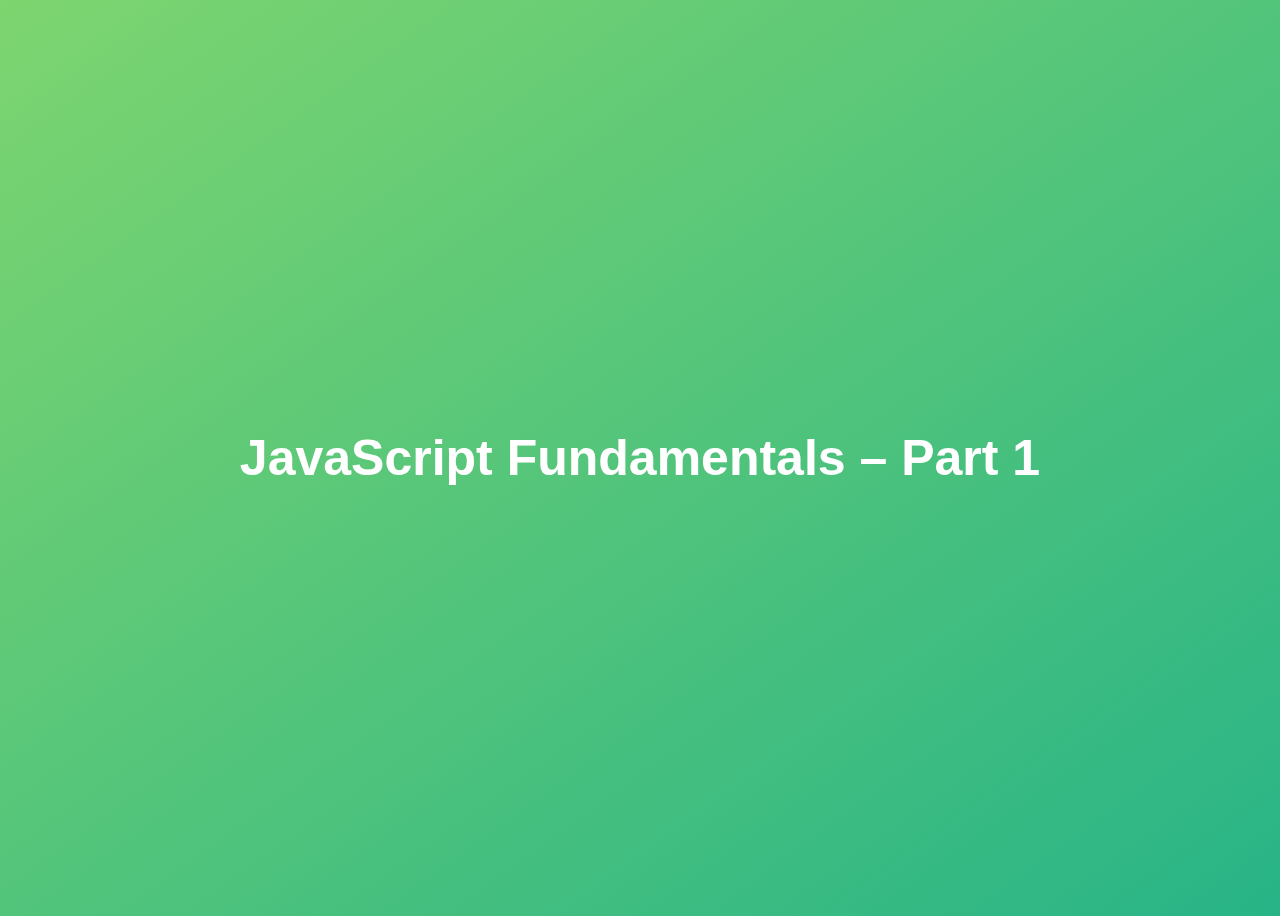
<file: 01-fundamentals-part-1/index.html>
<!DOCTYPE html>
<html lang="en">
  <head>
    <meta charset="UTF-8" />
    <meta name="viewport" content="width=device-width, initial-scale=1.0" />
    <meta http-equiv="X-UA-Compatible" content="ie=edge" />
    <title>JavaScript Fundamentals – Part 1</title>
    <style>
      body {
        height: 100vh;
        display: flex;
        align-items: center;
        background: linear-gradient(to top left, #28b487, #7dd56f);
      }
      h1 {
        font-family: sans-serif;
        font-size: 50px;
        line-height: 1.3;
        width: 100%;
        padding: 30px;
        text-align: center;
        color: white;
      }
    </style>
  </head>
  <body>
    <h1>JavaScript Fundamentals – Part 1</h1>

    <script src="script.js"></script>
    <script src="assignments.js"></script>
  </body>
</html>
</file>
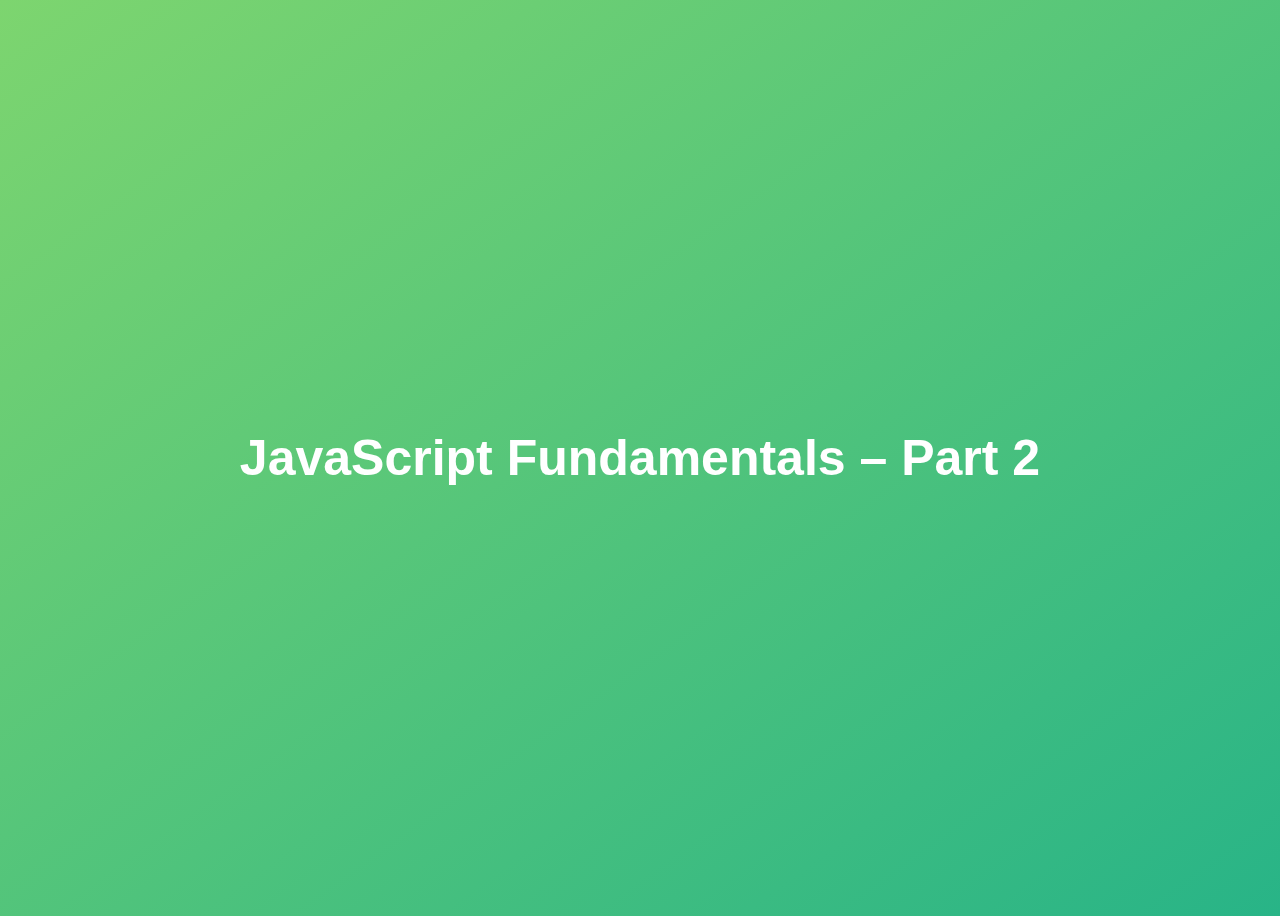
<file: 02-fundamentals-part-2/index.html>
<!DOCTYPE html>
<html lang="en">
  <head>
    <meta charset="UTF-8" />
    <meta name="viewport" content="width=device-width, initial-scale=1.0" />
    <meta http-equiv="X-UA-Compatible" content="ie=edge" />
    <title>JavaScript Fundamentals – Part 2</title>
    <style>
      body {
        height: 100vh;
        display: flex;
        align-items: center;
        background: linear-gradient(to top left, #28b487, #7dd56f);
      }
      h1 {
        font-family: sans-serif;
        font-size: 50px;
        line-height: 1.3;
        width: 100%;
        padding: 30px;
        text-align: center;
        color: white;
      }
    </style>
  </head>
  <body>
    <h1>JavaScript Fundamentals – Part 2</h1>

    <script src="script.js"></script>
    <script src="assignments.js"></script>
  </body>
</html>
</file>
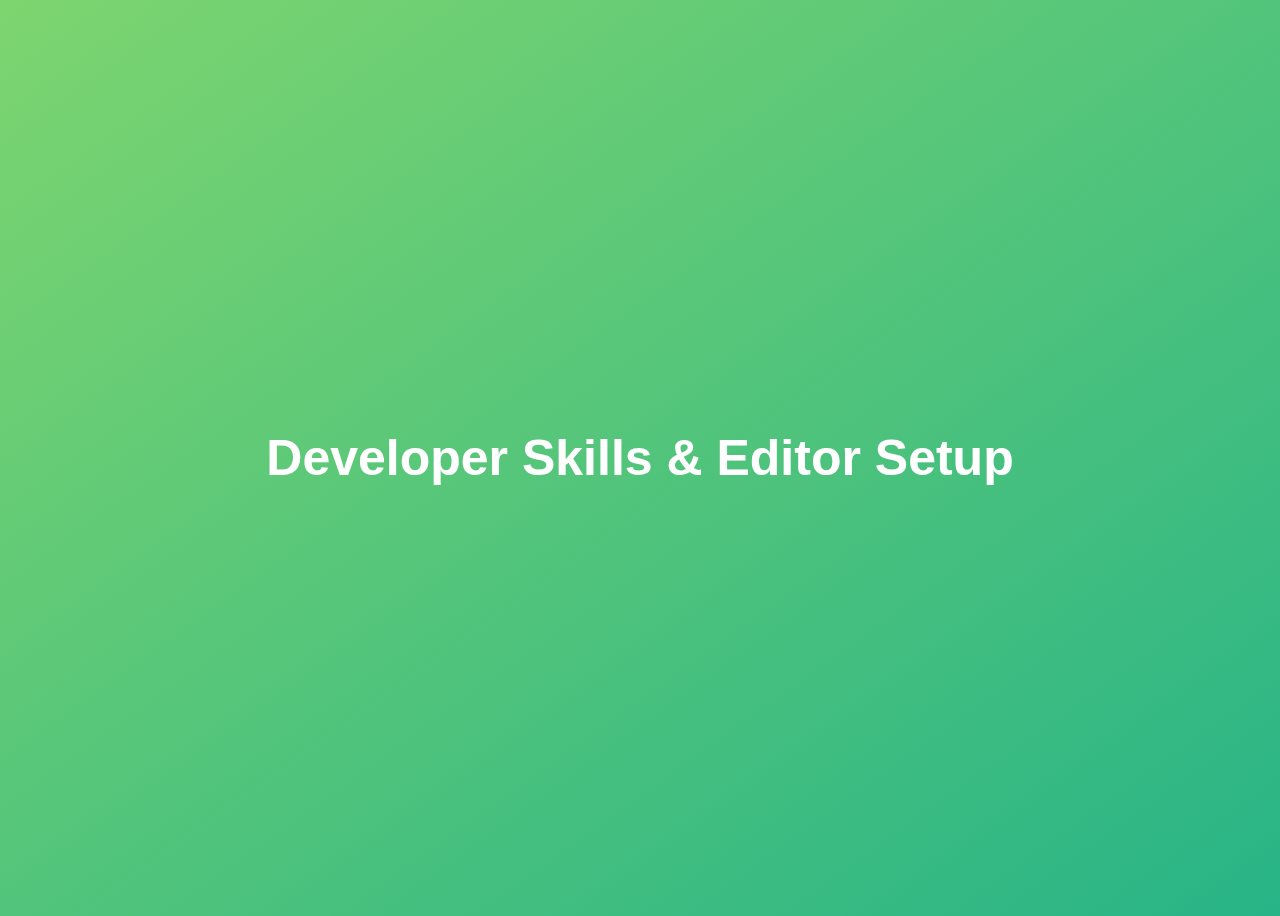
<file: 03-developer-skills/index.html>
<!DOCTYPE html>
<html lang="en">
  <head>
    <meta charset="UTF-8" />
    <meta name="viewport" content="width=device-width, initial-scale=1.0" />
    <meta http-equiv="X-UA-Compatible" content="ie=edge" />
    <title>Developer Skills & Editor Setup</title>
    <style>
      body {
        height: 100vh;
        display: flex;
        align-items: center;
        background: linear-gradient(to top left, #28b487, #7dd56f);
      }
      h1 {
        font-family: sans-serif;
        font-size: 50px;
        line-height: 1.3;
        width: 100%;
        padding: 30px;
        text-align: center;
        color: white;
      }
    </style>
  </head>
  <body>
    <h1>Developer Skills & Editor Setup</h1>

    <script src="script.js"></script>
  </body>
</html>
</file>
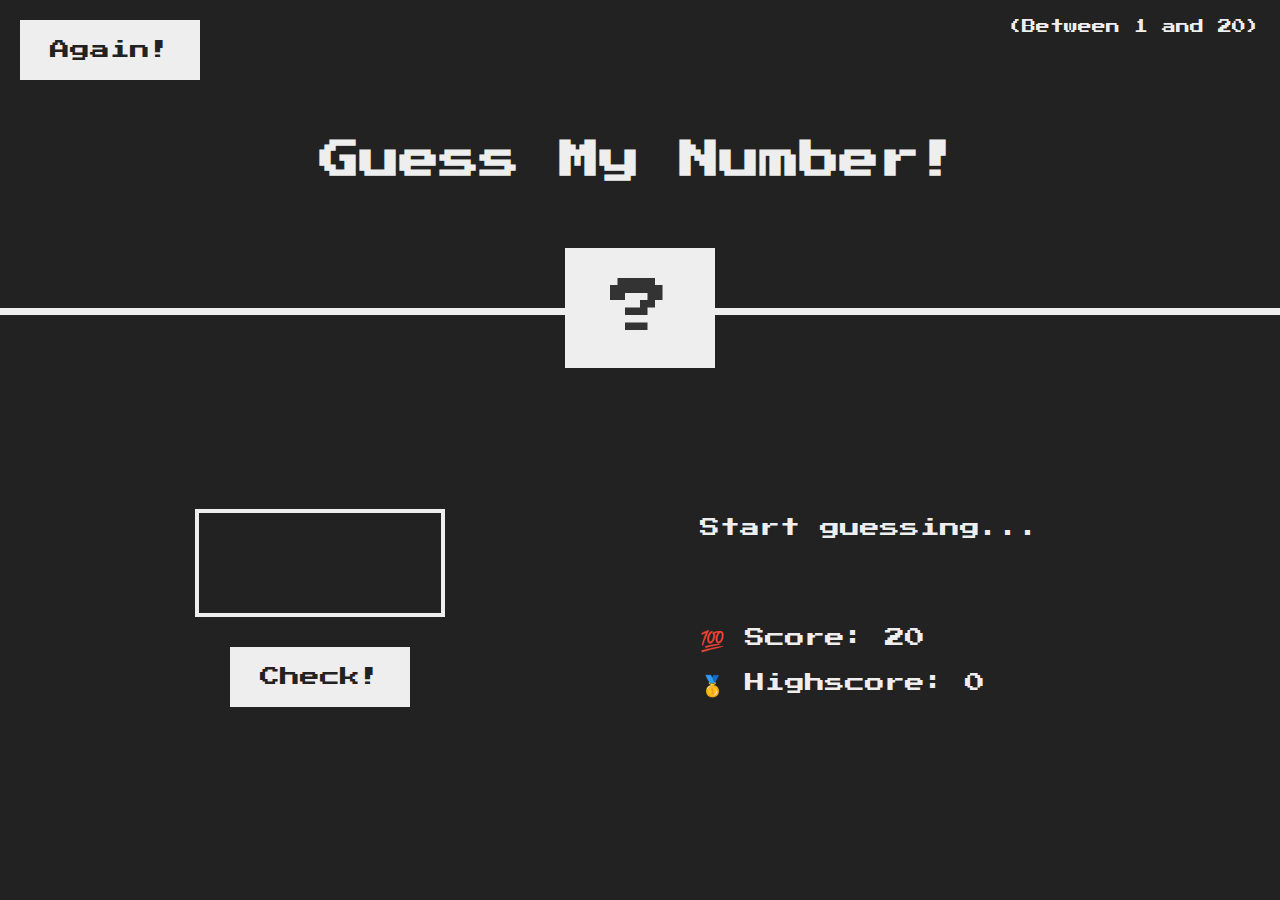
<file: 05-guess-my-number/index.html>
<!DOCTYPE html>
<html lang="en">
  <head>
    <meta charset="UTF-8" />
    <meta name="viewport" content="width=device-width, initial-scale=1.0" />
    <meta http-equiv="X-UA-Compatible" content="ie=edge" />
    <link rel="stylesheet" href="style.css" />
    <title>Guess My Number!</title>
  </head>
  <body>
    <header>
      <h1>Guess My Number!</h1>
      <p class="between">(Between 1 and 20)</p>
      <button class="btn again">Again!</button>
      <div class="number">?</div>
    </header>
    <main>
      <section class="left">
        <input type="number" class="guess" />
        <button class="btn check">Check!</button>
      </section>
      <section class="right">
        <p class="message">Start guessing...</p>
        <p class="label-score">💯 Score: <span class="score">20</span></p>
        <p class="label-highscore">
          🥇 Highscore: <span class="highscore">0</span>
        </p>
      </section>
    </main>
    <script src="script.js"></script>
  </body>
</html>
</file>
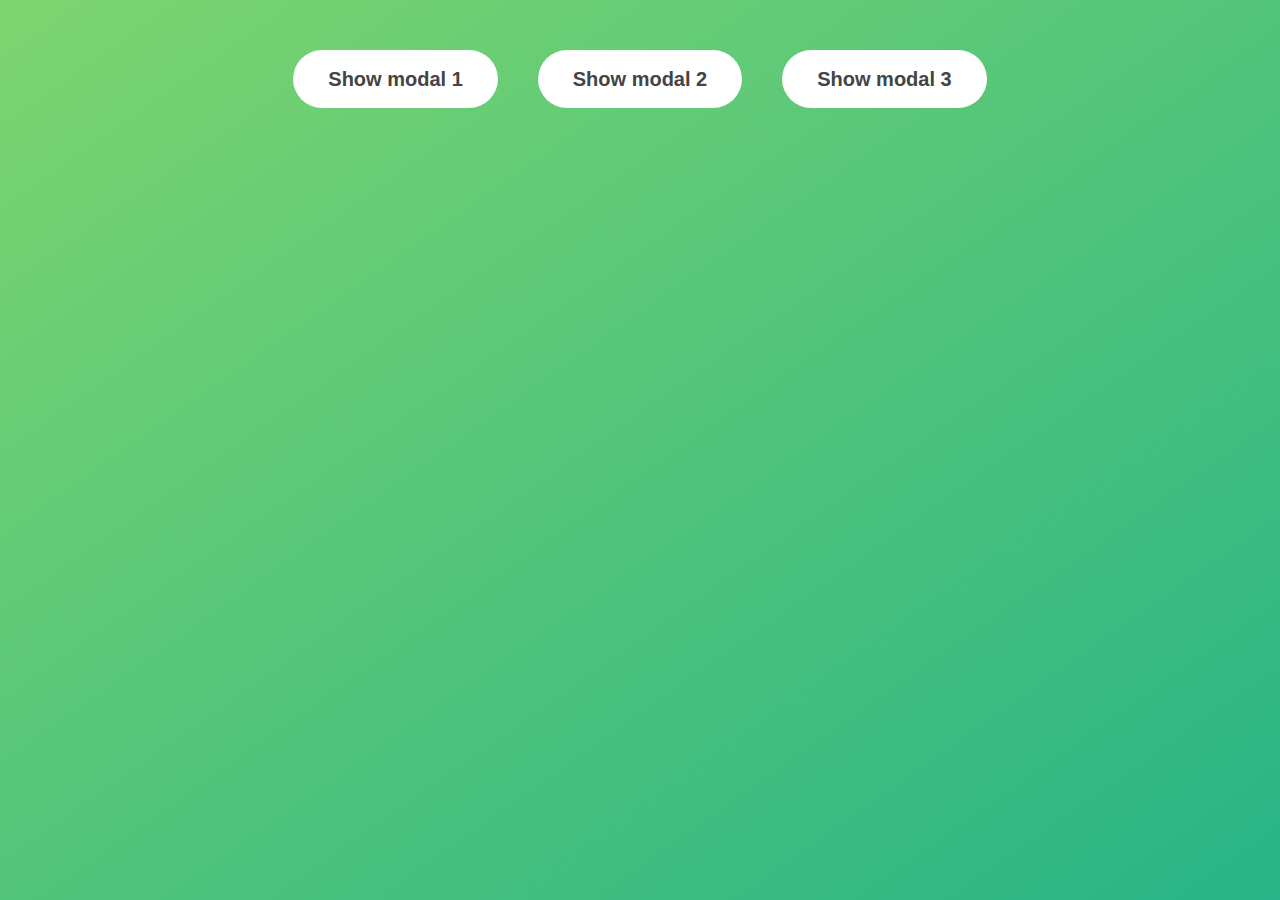
<file: 06-modal/index.html>
<!DOCTYPE html>
<html lang="en">
  <head>
    <meta charset="UTF-8" />
    <meta name="viewport" content="width=device-width, initial-scale=1.0" />
    <meta http-equiv="X-UA-Compatible" content="ie=edge" />
    <link rel="stylesheet" href="style.css" />
    <title>Modal window</title>
  </head>
  <body>
    <button class="show-modal">Show modal 1</button>
    <button class="show-modal">Show modal 2</button>
    <button class="show-modal">Show modal 3</button>

    <div class="modal hidden">
      <button class="close-modal">&times;</button>
      <h1>I'm a modal window 😍</h1>
      <p>
        Lorem ipsum dolor sit amet, consectetur adipisicing elit, sed do eiusmod
        tempor incididunt ut labore et dolore magna aliqua. Ut enim ad minim
        veniam, quis nostrud exercitation ullamco laboris nisi ut aliquip ex ea
        commodo consequat. Duis aute irure dolor in reprehenderit in voluptate
        velit esse cillum dolore eu fugiat nulla pariatur. Excepteur sint
        occaecat cupidatat non proident, sunt in culpa qui officia deserunt
        mollit anim id est laborum.
      </p>
    </div>
    <div class="overlay hidden"></div>

    <script src="script.js"></script>
  </body>
</html>
</file>
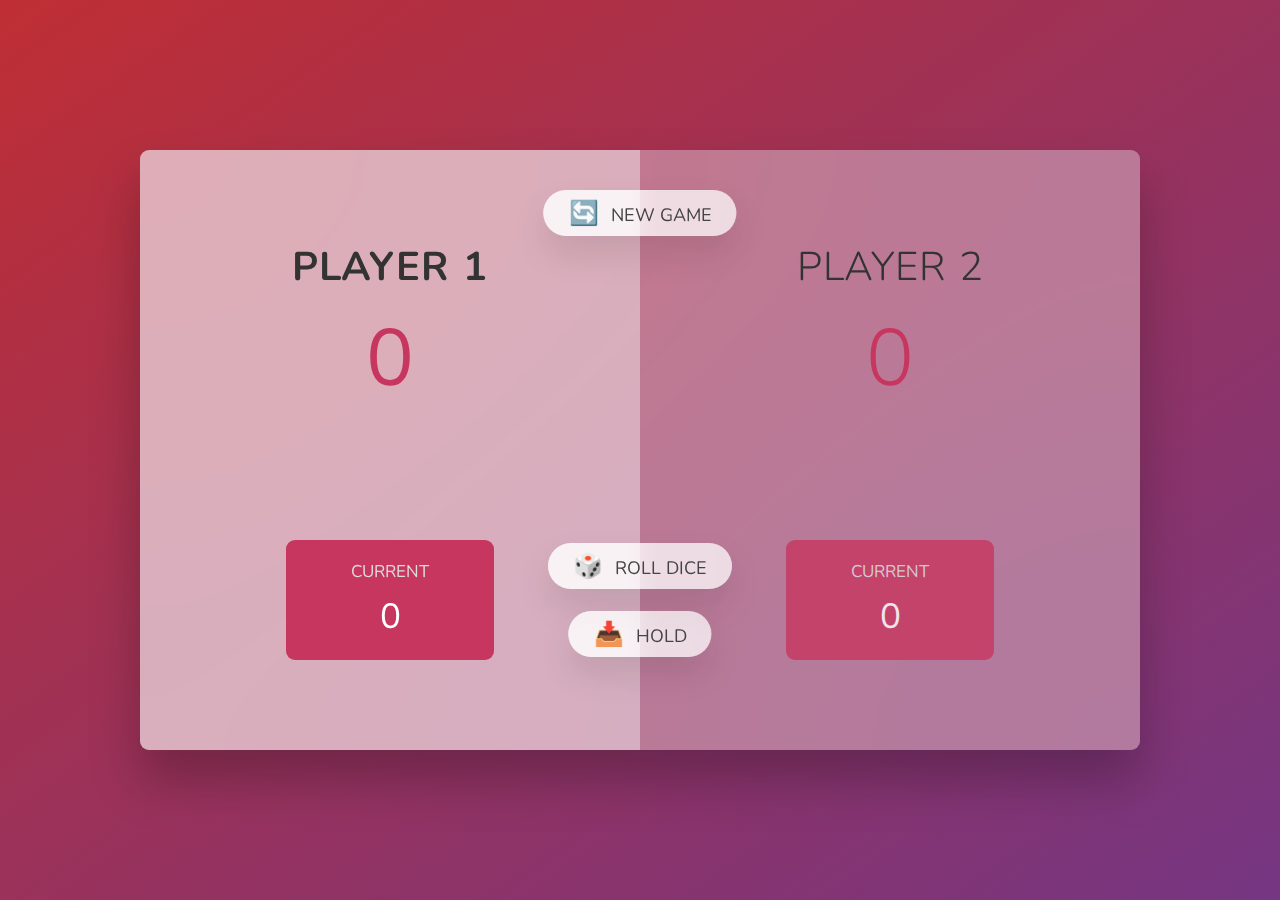
<file: 07-pig-game/index.html>
<!DOCTYPE html>
<html lang="en">
  <head>
    <meta charset="UTF-8" />
    <meta name="viewport" content="width=device-width, initial-scale=1.0" />
    <meta http-equiv="X-UA-Compatible" content="ie=edge" />
    <link rel="stylesheet" href="style.css" />
    <title>Pig Game</title>
  </head>
  <body>
    <main>
      <section class="player player--0 player--active">
        <h2 class="name" id="name--0">Player 1</h2>
        <p class="score" id="score--0">43</p>
        <div class="current">
          <p class="current-label">Current</p>
          <p class="current-score" id="current--0">0</p>
        </div>
      </section>
      <section class="player player--1">
        <h2 class="name" id="name--1">Player 2</h2>
        <p class="score" id="score--1">24</p>
        <div class="current">
          <p class="current-label">Current</p>
          <p class="current-score" id="current--1">0</p>
        </div>
      </section>

      <img src="dice-5.png" alt="Playing dice" class="dice" />
      <button class="btn btn--new">🔄 New game</button>
      <button class="btn btn--roll">🎲 Roll dice</button>
      <button class="btn btn--hold">📥 Hold</button>
    </main>
    <script src="script.js"></script>
  </body>
</html>
</file>
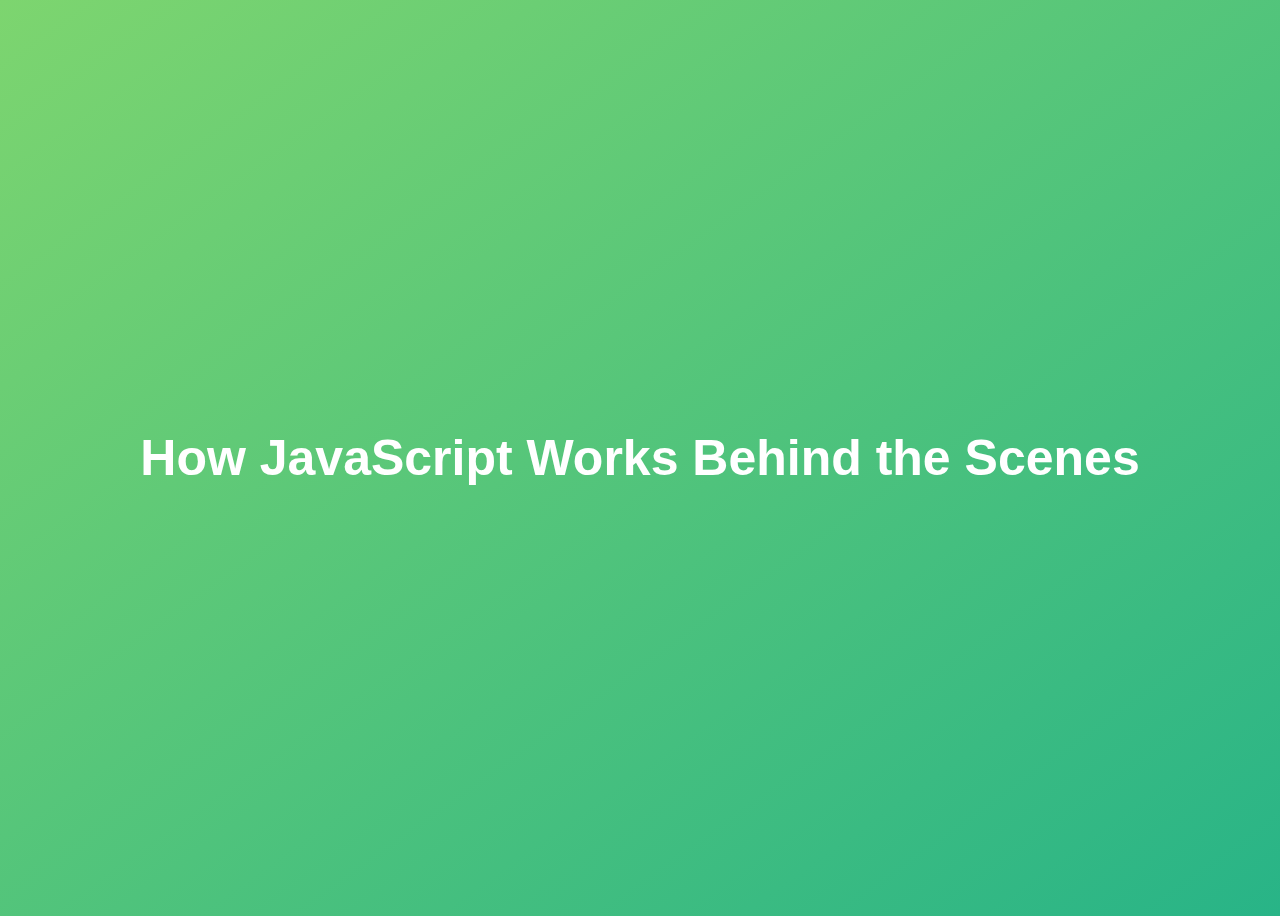
<file: 08-behind-the-scenes/index.html>
<!DOCTYPE html>
<html lang="en">
  <head>
    <meta charset="UTF-8" />
    <meta name="viewport" content="width=device-width, initial-scale=1.0" />
    <meta http-equiv="X-UA-Compatible" content="ie=edge" />
    <title>How JavaScript Works Behind the Scenes</title>
    <style>
      body {
        height: 100vh;
        display: flex;
        align-items: center;
        background: linear-gradient(to top left, #28b487, #7dd56f);
      }
      h1 {
        font-family: sans-serif;
        font-size: 50px;
        line-height: 1.3;
        width: 100%;
        padding: 30px;
        text-align: center;
        color: white;
      }
    </style>
  </head>
  <body>
    <h1>How JavaScript Works Behind the Scenes</h1>

    <script src="script.js"></script>
  </body>
</html>
</file>
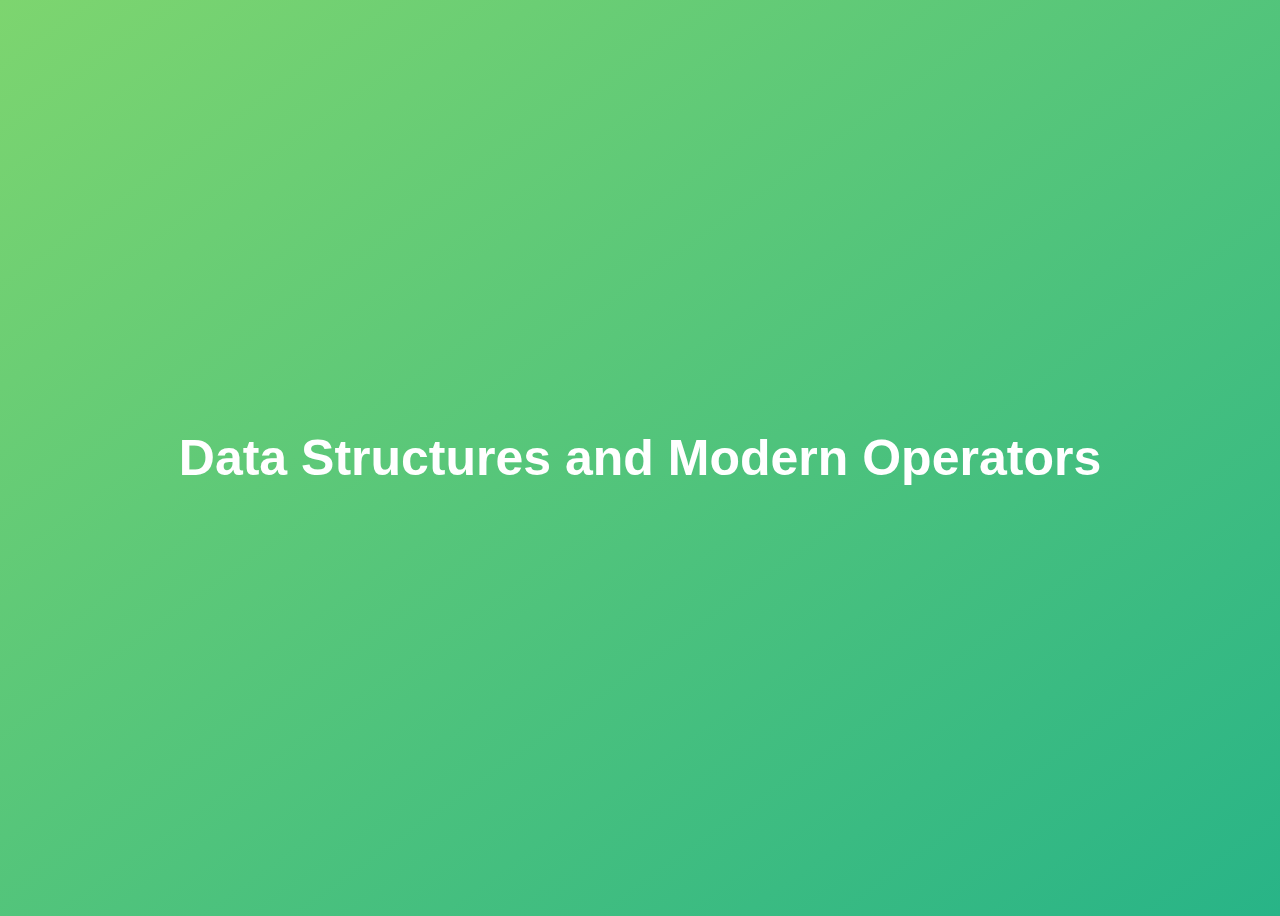
<file: 09-data-structures-operators/index.html>
<!DOCTYPE html>
<html lang="en">
  <head>
    <meta charset="UTF-8" />
    <meta name="viewport" content="width=device-width, initial-scale=1.0" />
    <meta http-equiv="X-UA-Compatible" content="ie=edge" />
    <title>Data Structures and Modern Operators</title>
    <style>
      body {
        height: 100vh;
        display: flex;
        align-items: center;
        background: linear-gradient(to top left, #28b487, #7dd56f);
      }
      h1 {
        font-family: sans-serif;
        font-size: 50px;
        line-height: 1.3;
        width: 100%;
        padding: 30px;
        text-align: center;
        color: white;
      }
      button {
        width: 50px;
        height: 20px;
        margin: 10px;
      }
      textarea {
        width: 300px;
        height: 100px;
      }
    </style>
  </head>
  <body>
    <h1>Data Structures and Modern Operators</h1>

    <script src="script.js"></script>
    <script src="assignments.js"></script>
  </body>
</html>
</file>
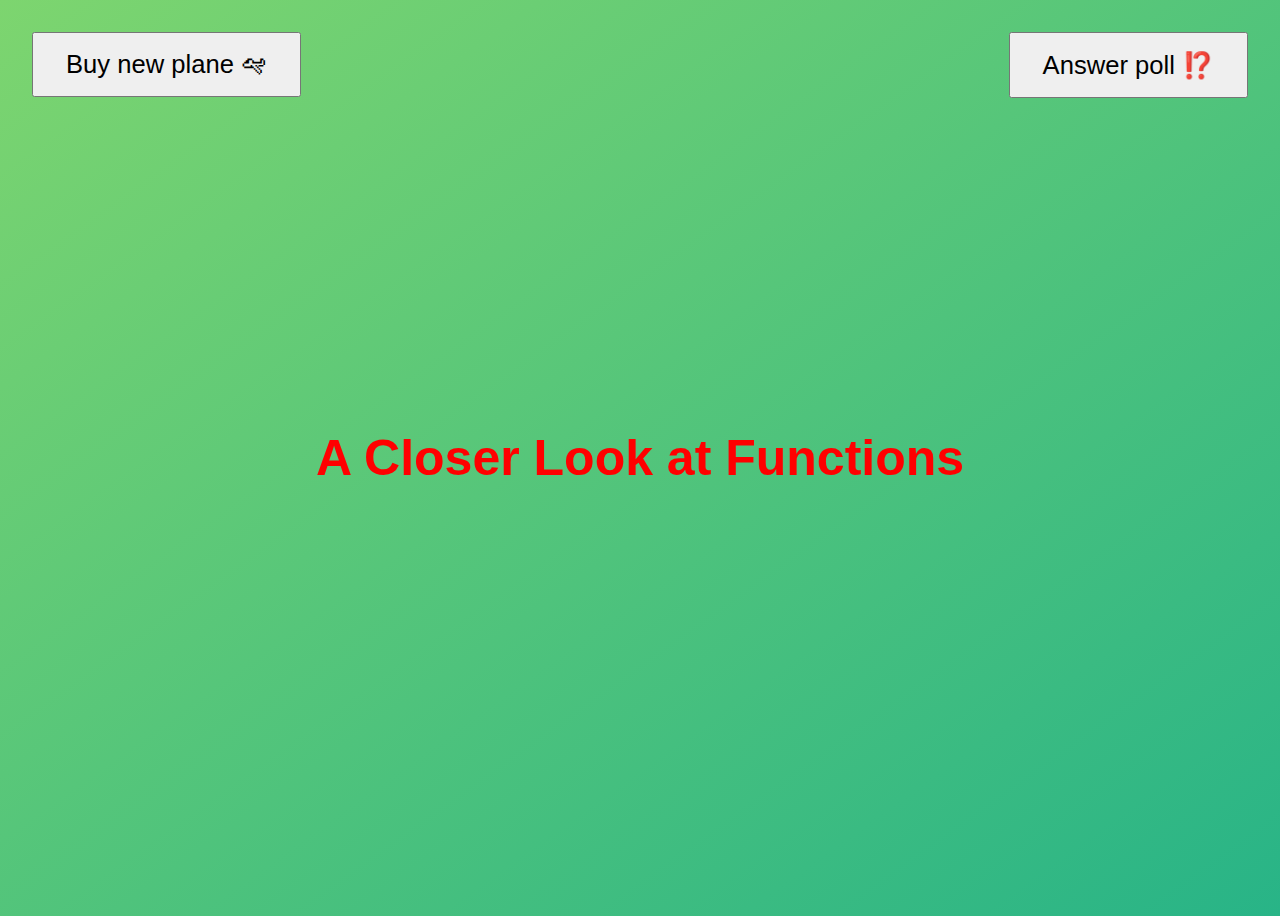
<file: 10-Functions/index.html>
<!DOCTYPE html>
<html lang="en">
  <head>
    <meta charset="UTF-8" />
    <meta name="viewport" content="width=device-width, initial-scale=1.0" />
    <meta http-equiv="X-UA-Compatible" content="ie=edge" />
    <title>A Closer Look at Functions</title>
    <style>
      body {
        height: 100vh;
        display: flex;
        align-items: center;
        background: linear-gradient(to top left, #28b487, #7dd56f);
      }
      h1 {
        font-family: sans-serif;
        font-size: 50px;
        line-height: 1.3;
        width: 100%;
        padding: 30px;
        text-align: center;
        color: white;
      }
      .buy,
      .poll {
        font-size: 1.6rem;
        padding: 1rem 2rem;
        position: absolute;
        top: 2rem;
      }
      .buy {
        left: 2rem;
      }
      .poll {
        right: 2rem;
      }
    </style>
  </head>
  <body>
    <h1>A Closer Look at Functions</h1>
    <button class="buy">Buy new plane 🛩</button>
    <button class="poll">Answer poll ⁉️</button>

    <script src="script.js"></script>
  </body>
</html>
</file>
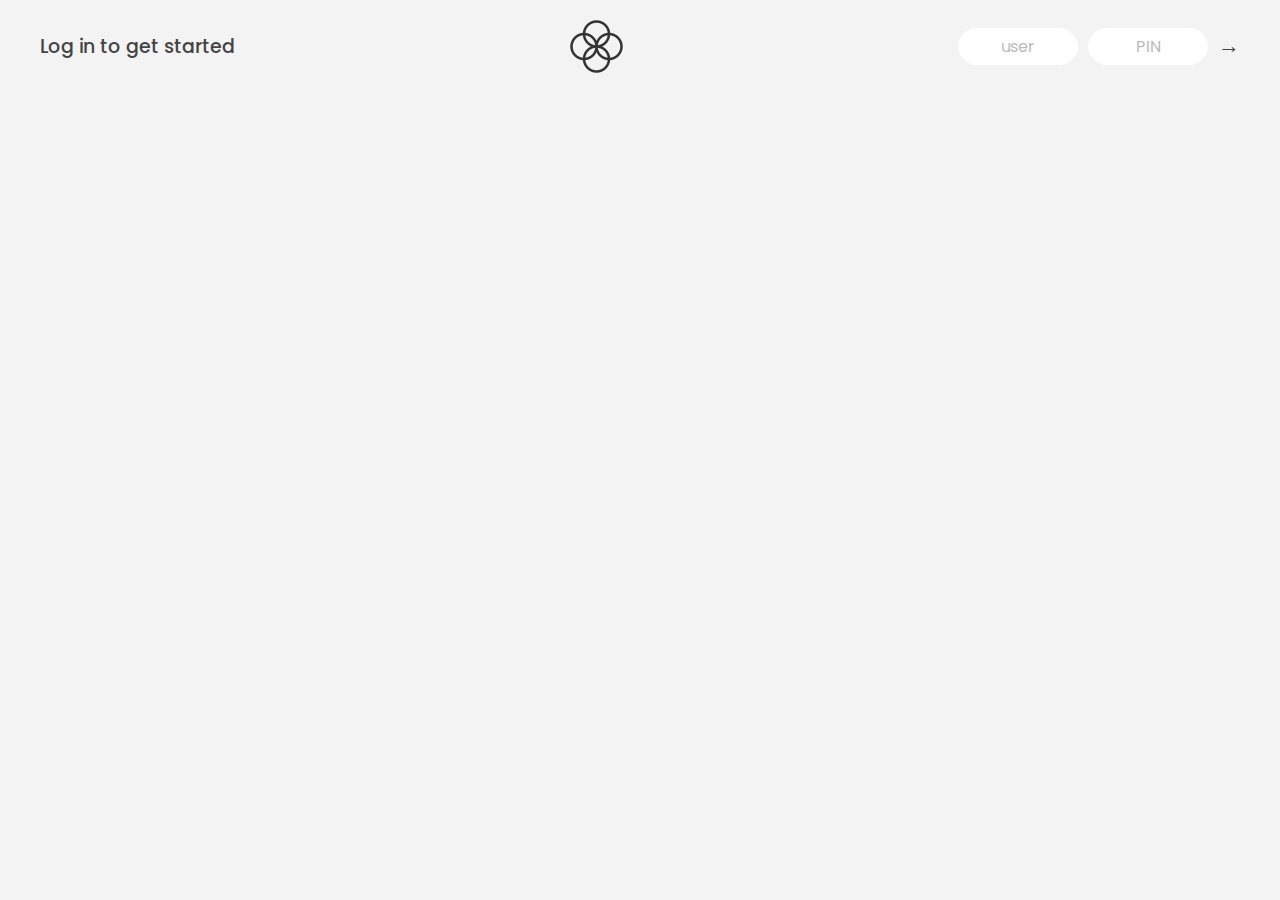
<file: 11-arrays-bankist/index.html>
<!DOCTYPE html>
<html lang="en">
  <head>
    <meta charset="UTF-8" />
    <meta name="viewport" content="width=device-width, initial-scale=1.0" />
    <meta http-equiv="X-UA-Compatible" content="ie=edge" />
    <link rel="shortcut icon" type="image/png" href="/icon.png" />

    <link
      href="https://fonts.googleapis.com/css?family=Poppins:400,500,600&display=swap"
      rel="stylesheet"
    />

    <link rel="stylesheet" href="style.css" />
    <title>Bankist</title>
  </head>
  <body>
    <!-- TOP NAVIGATION -->
    <nav>
      <p class="welcome">Log in to get started</p>
      <img src="logo.png" alt="Logo" class="logo" />
      <form class="login">
        <input
          type="text"
          placeholder="user"
          class="login__input login__input--user"
        />
        <!-- In practice, use type="password" -->
        <input
          type="text"
          placeholder="PIN"
          maxlength="4"
          class="login__input login__input--pin"
        />
        <button class="login__btn">&rarr;</button>
      </form>
    </nav>

    <main class="app">
      <!-- BALANCE -->
      <div class="balance">
        <div>
          <p class="balance__label">Current balance</p>
          <p class="balance__date">
            As of <span class="date">05/03/2037</span>
          </p>
        </div>
        <p class="balance__value">0000€</p>
      </div>

      <!-- MOVEMENTS -->
      <div class="movements">
        <div class="movements__row">
          <div class="movements__type movements__type--deposit">2 deposit</div>
          <div class="movements__date">3 days ago</div>
          <div class="movements__value">4 000€</div>
        </div>
        <div class="movements__row">
          <div class="movements__type movements__type--withdrawal">
            1 withdrawal
          </div>
          <div class="movements__date">24/01/2037</div>
          <div class="movements__value">-378€</div>
        </div>
      </div>

      <!-- SUMMARY -->
      <div class="summary">
        <p class="summary__label">In</p>
        <p class="summary__value summary__value--in">0000€</p>
        <p class="summary__label">Out</p>
        <p class="summary__value summary__value--out">0000€</p>
        <p class="summary__label">Interest</p>
        <p class="summary__value summary__value--interest">0000€</p>
        <button class="btn--sort">&downarrow; SORT</button>
      </div>

      <!-- OPERATION: TRANSFERS -->
      <div class="operation operation--transfer">
        <h2>Transfer money</h2>
        <form class="form form--transfer">
          <input type="text" class="form__input form__input--to" />
          <input type="number" class="form__input form__input--amount" />
          <button class="form__btn form__btn--transfer">&rarr;</button>
          <label class="form__label">Transfer to</label>
          <label class="form__label">Amount</label>
        </form>
      </div>

      <!-- OPERATION: LOAN -->
      <div class="operation operation--loan">
        <h2>Request loan</h2>
        <form class="form form--loan">
          <input type="number" class="form__input form__input--loan-amount" />
          <button class="form__btn form__btn--loan">&rarr;</button>
          <label class="form__label form__label--loan">Amount</label>
        </form>
      </div>

      <!-- OPERATION: CLOSE -->
      <div class="operation operation--close">
        <h2>Close account</h2>
        <form class="form form--close">
          <input type="text" class="form__input form__input--user" />
          <input
            type="password"
            maxlength="6"
            class="form__input form__input--pin"
          />
          <button class="form__btn form__btn--close">&rarr;</button>
          <label class="form__label">Confirm user</label>
          <label class="form__label">Confirm PIN</label>
        </form>
      </div>

      <!-- LOGOUT TIMER -->
      <p class="logout-timer">
        You will be logged out in <span class="timer">05:00</span>
      </p>
    </main>

    <!-- <footer>
      &copy; by Jonas Schmedtmann. Don't claim as your own :)
    </footer> -->

    <script src="script.js"></script>
  </body>
</html>
</file>
<file: 05-guess-my-number/style.css>
@import url('https://fonts.googleapis.com/css?family=Press+Start+2P&display=swap');

* {
  margin: 0;
  padding: 0;
  box-sizing: inherit;
}

html {
  font-size: 62.5%;
  box-sizing: border-box;
}

body {
  font-family: 'Press Start 2P', sans-serif;
  color: #eee;
  background-color: #222;
  /* background-color: #60b347; */
}

/* LAYOUT */
header {
  position: relative;
  height: 35vh;
  border-bottom: 7px solid #eee;
}

main {
  height: 65vh;
  color: #eee;
  display: flex;
  align-items: center;
  justify-content: space-around;
}

.left {
  width: 52rem;
  display: flex;
  flex-direction: column;
  align-items: center;
}

.right {
  width: 52rem;
  font-size: 2rem;
}

/* ELEMENTS STYLE */
h1 {
  font-size: 4rem;
  text-align: center;
  position: absolute;
  width: 100%;
  top: 52%;
  left: 50%;
  transform: translate(-50%, -50%);
}

.number {
  background: #eee;
  color: #333;
  font-size: 6rem;
  width: 15rem;
  padding: 3rem 0rem;
  text-align: center;
  position: absolute;
  bottom: 0;
  left: 50%;
  transform: translate(-50%, 50%);
}

.between {
  font-size: 1.4rem;
  position: absolute;
  top: 2rem;
  right: 2rem;
}

.again {
  position: absolute;
  top: 2rem;
  left: 2rem;
}

.guess {
  background: none;
  border: 4px solid #eee;
  font-family: inherit;
  color: inherit;
  font-size: 5rem;
  padding: 2.5rem;
  width: 25rem;
  text-align: center;
  display: block;
  margin-bottom: 3rem;
}

.btn {
  border: none;
  background-color: #eee;
  color: #222;
  font-size: 2rem;
  font-family: inherit;
  padding: 2rem 3rem;
  cursor: pointer;
}

.btn:hover {
  background-color: #ccc;
}

.message {
  margin-bottom: 8rem;
  height: 3rem;
}

.label-score {
  margin-bottom: 2rem;
}
</file>
<file: 06-modal/style.css>
* {
  margin: 0;
  padding: 0;
  box-sizing: inherit;
}

html {
  font-size: 62.5%;
  box-sizing: border-box;
}

body {
  font-family: sans-serif;
  color: #333;
  line-height: 1.5;
  height: 100vh;
  position: relative;
  display: flex;
  align-items: flex-start;
  justify-content: center;
  background: linear-gradient(to top left, #28b487, #7dd56f);
}

.show-modal {
  font-size: 2rem;
  font-weight: 600;
  padding: 1.75rem 3.5rem;
  margin: 5rem 2rem;
  border: none;
  background-color: #fff;
  color: #444;
  border-radius: 10rem;
  cursor: pointer;
}

.close-modal {
  position: absolute;
  top: 1.2rem;
  right: 2rem;
  font-size: 5rem;
  color: #333;
  cursor: pointer;
  border: none;
  background: none;
}

h1 {
  font-size: 2.5rem;
  margin-bottom: 2rem;
}

p {
  font-size: 1.8rem;
}

/* -------------------------- */
/* CLASSES TO MAKE MODAL WORK */
.hidden {
  display: none;
}

.modal {
  position: absolute;
  top: 50%;
  left: 50%;
  transform: translate(-50%, -50%);
  width: 70%;

  background-color: white;
  padding: 6rem;
  border-radius: 5px;
  box-shadow: 0 3rem 5rem rgba(0, 0, 0, 0.3);
  z-index: 10;
}

.overlay {
  position: absolute;
  top: 0;
  left: 0;
  width: 100%;
  height: 100%;
  background-color: rgba(0, 0, 0, 0.6);
  backdrop-filter: blur(3px);
  z-index: 5;
}
</file>
<file: 07-pig-game/style.css>
@import url("https://fonts.googleapis.com/css2?family=Nunito&display=swap");

* {
  margin: 0;
  padding: 0;
  box-sizing: inherit;
}

html {
  font-size: 62.5%;
  box-sizing: border-box;
}

body {
  font-family: "Nunito", sans-serif;
  font-weight: 400;
  height: 100vh;
  color: #333;
  background-image: linear-gradient(to top left, #753682 0%, #bf2e34 100%);
  display: flex;
  align-items: center;
  justify-content: center;
}

/* LAYOUT */
main {
  position: relative;
  width: 100rem;
  height: 60rem;
  background-color: rgba(255, 255, 255, 0.35);
  backdrop-filter: blur(200px);
  filter: blur();
  box-shadow: 0 3rem 5rem rgba(0, 0, 0, 0.25);
  border-radius: 9px;
  overflow: hidden;
  display: flex;
}

.player {
  flex: 50%;
  padding: 9rem;
  display: flex;
  flex-direction: column;
  align-items: center;
  transition: all 0.75s;
}

/* ELEMENTS */
.name {
  position: relative;
  font-size: 4rem;
  text-transform: uppercase;
  letter-spacing: 1px;
  word-spacing: 2px;
  font-weight: 300;
  margin-bottom: 1rem;
}

.score {
  font-size: 8rem;
  font-weight: 300;
  color: #c7365f;
  margin-bottom: auto;
}

.player--active {
  background-color: rgba(255, 255, 255, 0.4);
}
.player--active .name {
  font-weight: 700;
}
.player--active .score {
  font-weight: 400;
}

.player--active .current {
  opacity: 1;
}

.current {
  background-color: #c7365f;
  opacity: 0.8;
  border-radius: 9px;
  color: #fff;
  width: 65%;
  padding: 2rem;
  text-align: center;
  transition: all 0.75s;
}

.current-label {
  text-transform: uppercase;
  margin-bottom: 1rem;
  font-size: 1.7rem;
  color: #ddd;
}

.current-score {
  font-size: 3.5rem;
}

/* ABSOLUTE POSITIONED ELEMENTS */
.btn {
  position: absolute;
  left: 50%;
  transform: translateX(-50%);
  color: #444;
  background: none;
  border: none;
  font-family: inherit;
  font-size: 1.8rem;
  text-transform: uppercase;
  cursor: pointer;
  font-weight: 400;
  transition: all 0.2s;

  background-color: white;
  background-color: rgba(255, 255, 255, 0.6);
  backdrop-filter: blur(10px);

  padding: 0.7rem 2.5rem;
  border-radius: 50rem;
  box-shadow: 0 1.75rem 3.5rem rgba(0, 0, 0, 0.1);
}

.btn::first-letter {
  font-size: 2.4rem;
  display: inline-block;
  margin-right: 0.7rem;
}

.btn--new {
  top: 4rem;
}
.btn--roll {
  top: 39.3rem;
}
.btn--hold {
  top: 46.1rem;
}

.btn:active {
  transform: translate(-50%, 3px);
  box-shadow: 0 1rem 2rem rgba(0, 0, 0, 0.15);
}

.btn:focus {
  outline: none;
}

.dice {
  position: absolute;
  left: 50%;
  top: 16.5rem;
  transform: translateX(-50%);
  height: 10rem;
  box-shadow: 0 2rem 5rem rgba(0, 0, 0, 0.2);
}

.player--winner {
  background-color: #2f2f2f;
}

.player--winner .name {
  font-weight: 700;
  color: #c7365f;
}

.hidden {
  display: none;
}
</file>
<file: 11-arrays-bankist/style.css>
/*
 * Use this CSS to learn some intersting techniques,
 * in case you're wondering how I built the UI.
 * Have fun! 😁
 */

* {
  margin: 0;
  padding: 0;
  box-sizing: inherit;
}

html {
  font-size: 62.5%;
  box-sizing: border-box;
}

body {
  font-family: "Poppins", sans-serif;
  color: #444;
  background-color: #f3f3f3;
  height: 100vh;
  padding: 2rem;
}

nav {
  display: flex;
  justify-content: space-between;
  align-items: center;
  padding: 0 2rem;
}

.welcome {
  font-size: 1.9rem;
  font-weight: 500;
}

.logo {
  height: 5.25rem;
}

.login {
  display: flex;
}

.login__input {
  border: none;
  padding: 0.5rem 2rem;
  font-size: 1.6rem;
  font-family: inherit;
  text-align: center;
  width: 12rem;
  border-radius: 10rem;
  margin-right: 1rem;
  color: inherit;
  border: 1px solid #fff;
  transition: all 0.3s;
}

.login__input:focus {
  outline: none;
  border: 1px solid #ccc;
}

.login__input::placeholder {
  color: #bbb;
}

.login__btn {
  border: none;
  background: none;
  font-size: 2.2rem;
  color: inherit;
  cursor: pointer;
  transition: all 0.3s;
}

.login__btn:hover,
.login__btn:focus,
.btn--sort:hover,
.btn--sort:focus {
  outline: none;
  color: #777;
}

/* MAIN */
.app {
  position: relative;
  max-width: 100rem;
  margin: 4rem auto;
  display: grid;
  grid-template-columns: 4fr 3fr;
  grid-template-rows: auto repeat(3, 15rem) auto;
  gap: 2rem;

  /* NOTE This creates the fade in/out anumation */
  opacity: 0;
  transition: all 1s;
}

.balance {
  grid-column: 1 / span 2;
  display: flex;
  align-items: flex-end;
  justify-content: space-between;
  margin-bottom: 2rem;
}

.balance__label {
  font-size: 2.2rem;
  font-weight: 500;
  margin-bottom: -0.2rem;
}

.balance__date {
  font-size: 1.4rem;
  color: #888;
}

.balance__value {
  font-size: 4.5rem;
  font-weight: 400;
}

/* MOVEMENTS */
.movements {
  grid-row: 2 / span 3;
  background-color: #fff;
  border-radius: 1rem;
  overflow: scroll;
}

.movements__row {
  padding: 2.25rem 4rem;
  display: flex;
  align-items: center;
  border-bottom: 1px solid #eee;
}

.movements__type {
  font-size: 1.1rem;
  text-transform: uppercase;
  font-weight: 500;
  color: #fff;
  padding: 0.1rem 1rem;
  border-radius: 10rem;
  margin-right: 2rem;
}

.movements__date {
  font-size: 1.1rem;
  text-transform: uppercase;
  font-weight: 500;
  color: #666;
}

.movements__type--deposit {
  background-image: linear-gradient(to top left, #39b385, #9be15d);
}

.movements__type--withdrawal {
  background-image: linear-gradient(to top left, #e52a5a, #ff585f);
}

.movements__value {
  font-size: 1.7rem;
  margin-left: auto;
}

/* SUMMARY */
.summary {
  grid-row: 5 / 6;
  display: flex;
  align-items: baseline;
  padding: 0 0.3rem;
  margin-top: 1rem;
}

.summary__label {
  font-size: 1.2rem;
  font-weight: 500;
  text-transform: uppercase;
  margin-right: 0.8rem;
}

.summary__value {
  font-size: 2.2rem;
  margin-right: 2.5rem;
}

.summary__value--in,
.summary__value--interest {
  color: #66c873;
}

.summary__value--out {
  color: #f5465d;
}

.btn--sort {
  margin-left: auto;
  border: none;
  background: none;
  font-size: 1.3rem;
  font-weight: 500;
  cursor: pointer;
}

/* OPERATIONS */
.operation {
  border-radius: 1rem;
  padding: 3rem 4rem;
  color: #333;
}

.operation--transfer {
  background-image: linear-gradient(to top left, #ffb003, #ffcb03);
}

.operation--loan {
  background-image: linear-gradient(to top left, #39b385, #9be15d);
}

.operation--close {
  background-image: linear-gradient(to top left, #e52a5a, #ff585f);
}

h2 {
  margin-bottom: 1.5rem;
  font-size: 1.7rem;
  font-weight: 600;
  color: #333;
}

.form {
  display: grid;
  grid-template-columns: 2.5fr 2.5fr 1fr;
  grid-template-rows: auto auto;
  gap: 0.4rem 1rem;
}

/* Exceptions for interst */
.form.form--loan {
  grid-template-columns: 2.5fr 1fr 2.5fr;
}
.form__label--loan {
  grid-row: 2;
}
/* End exceptions */

.form__input {
  width: 100%;
  border: none;
  background-color: rgba(255, 255, 255, 0.4);
  font-family: inherit;
  font-size: 1.5rem;
  text-align: center;
  color: #333;
  padding: 0.3rem 1rem;
  border-radius: 0.7rem;
  transition: all 0.3s;
}

.form__input:focus {
  outline: none;
  background-color: rgba(255, 255, 255, 0.6);
}

.form__label {
  font-size: 1.3rem;
  text-align: center;
}

.form__btn {
  border: none;
  border-radius: 0.7rem;
  font-size: 1.8rem;
  background-color: #fff;
  cursor: pointer;
  transition: all 0.3s;
}

.form__btn:focus {
  outline: none;
  background-color: rgba(255, 255, 255, 0.8);
}

.logout-timer {
  padding: 0 0.3rem;
  margin-top: 1.9rem;
  text-align: right;
  font-size: 1.25rem;
}

.timer {
  font-weight: 600;
}
</file>
